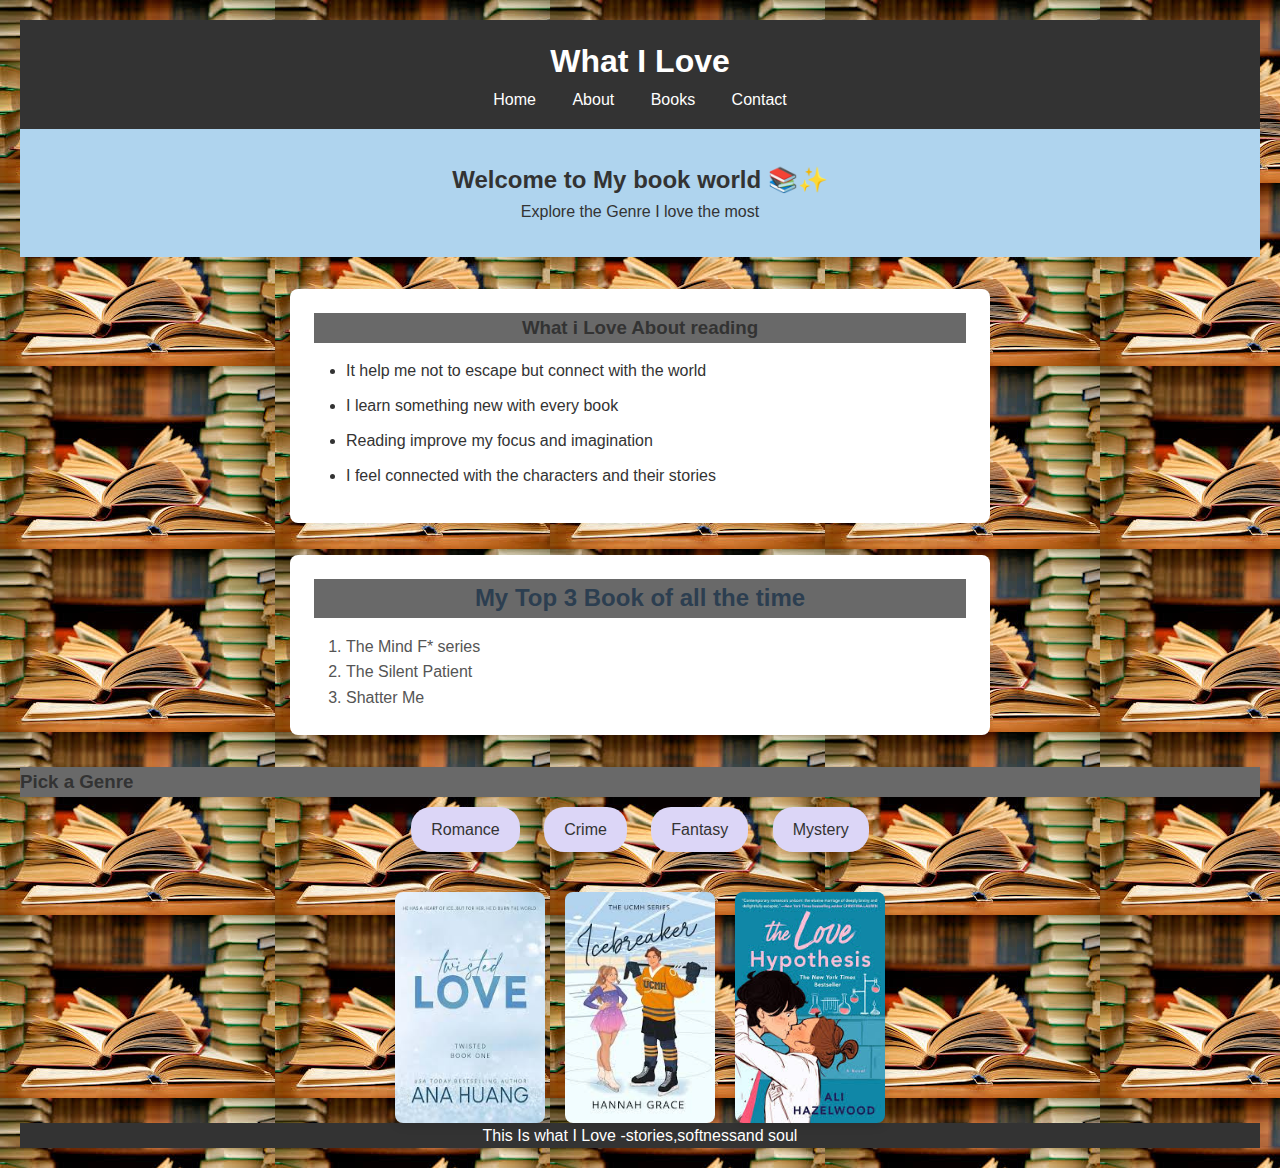
<file: index.html>
<!DOCTYPE html>
<html lang="en">
<head>
    <meta charset="UTF-8">
    <meta name="viewport" content="width=device-width, initial-scale=1.0">
    <title>What i love</title>
    <link rel="stylesheet" href="style/index.css">
  <link rel="preconnect" href="https://fonts.googleapis.com">
<link rel="preconnect" href="https://fonts.gstatic.com" crossorigin>
<link href="https://fonts.googleapis.com/css2?family=Mozilla+Text:wght@200..700&family=Playfair+Display:ital,wght@0,400..900;1,400..900&family=Roboto:ital,wght@0,100..900;1,100..900&display=swap" rel="stylesheet">
<link rel="stylesheet" href="https://cd js.cloudflares.com/ajax/libs/font-awesome/6.4.0/css/all.min.css">
</head>
<body>
    <header>
        <h1>What I Love</h1>
        <nav>
            <a href="index.html">Home</a>
            <a href="about.html">About</a>
            <a href="book.html">Books</a>
            <a href="contact.html">Contact</a>
        </nav>
    </header>
    <main>
   <section class="hero">
<h2>Welcome to My book world 📚✨</h2>
<p>Explore the Genre I love the most</p>
   </section> 
   <section class="reason">
    <h3>What i Love About reading</h3>
    <ul>
      <li>It help me not to escape but connect with the world</li>
      <li>I learn something new with every book</li>
      <li>Reading improve my focus and imagination</li>
      <li>I feel connected with the characters and their stories</li>
    </ul>


   </section>
   <section class="top-books">
<h3>My Top 3 Book of all the time</h3>
<ol>
  <li>The Mind F* series</li>
  <li>The Silent Patient</li>
  <li>Shatter Me</li>
</ol>
   </section>
   <section class="Genre">
<h3>Pick a Genre</h3>
<div class="genre-selector">
  <!-- Genre Buttons -->
  <input type="radio" name="genre" id="romance" checked>
  <label for="romance">Romance</label>

  <input type="radio" name="genre" id="crime">
  <label for="crime">Crime</label>

  <input type="radio" name="genre" id="fantasy">
  <label for="fantasy">Fantasy</label>

  <input type="radio" name="genre" id="mystery">
  <label for="mystery">Mystery</label>

  <!-- Book Covers -->
  <div class="books romance-books">
    <img src="/image/twisted.png" alt="Twisted Love">
    <img src="/image/icebreaker.png" alt="Ice Breaker">
    <img src="/image/lovehyp.png" alt="Love Hypothesis">
  </div>

  <div class="books crime-books">
    <img src="/image/mindf.png" alt="Mind F* Series">
    <img src="/image/murde.png" alt="Murder on the Orient Express">
  </div>

  <div class="books fantasy-books">
    <img src="/image/shatter.png" alt="Shatter Me">
    <img src="/image/game.png" alt="Game Of Throne">
  </div>

  <div class="books mystery-books">
    <img src="/image/silent.png" alt="The Silent Patient">
    <img src="/image/the maid.png" alt="The Maid">
  </div>
</div>

   </section>
   </main>
   <footer>
    <P>This Is what I Love -stories,softnessand soul</P>
   </footer>
</body>
</html>
</file>
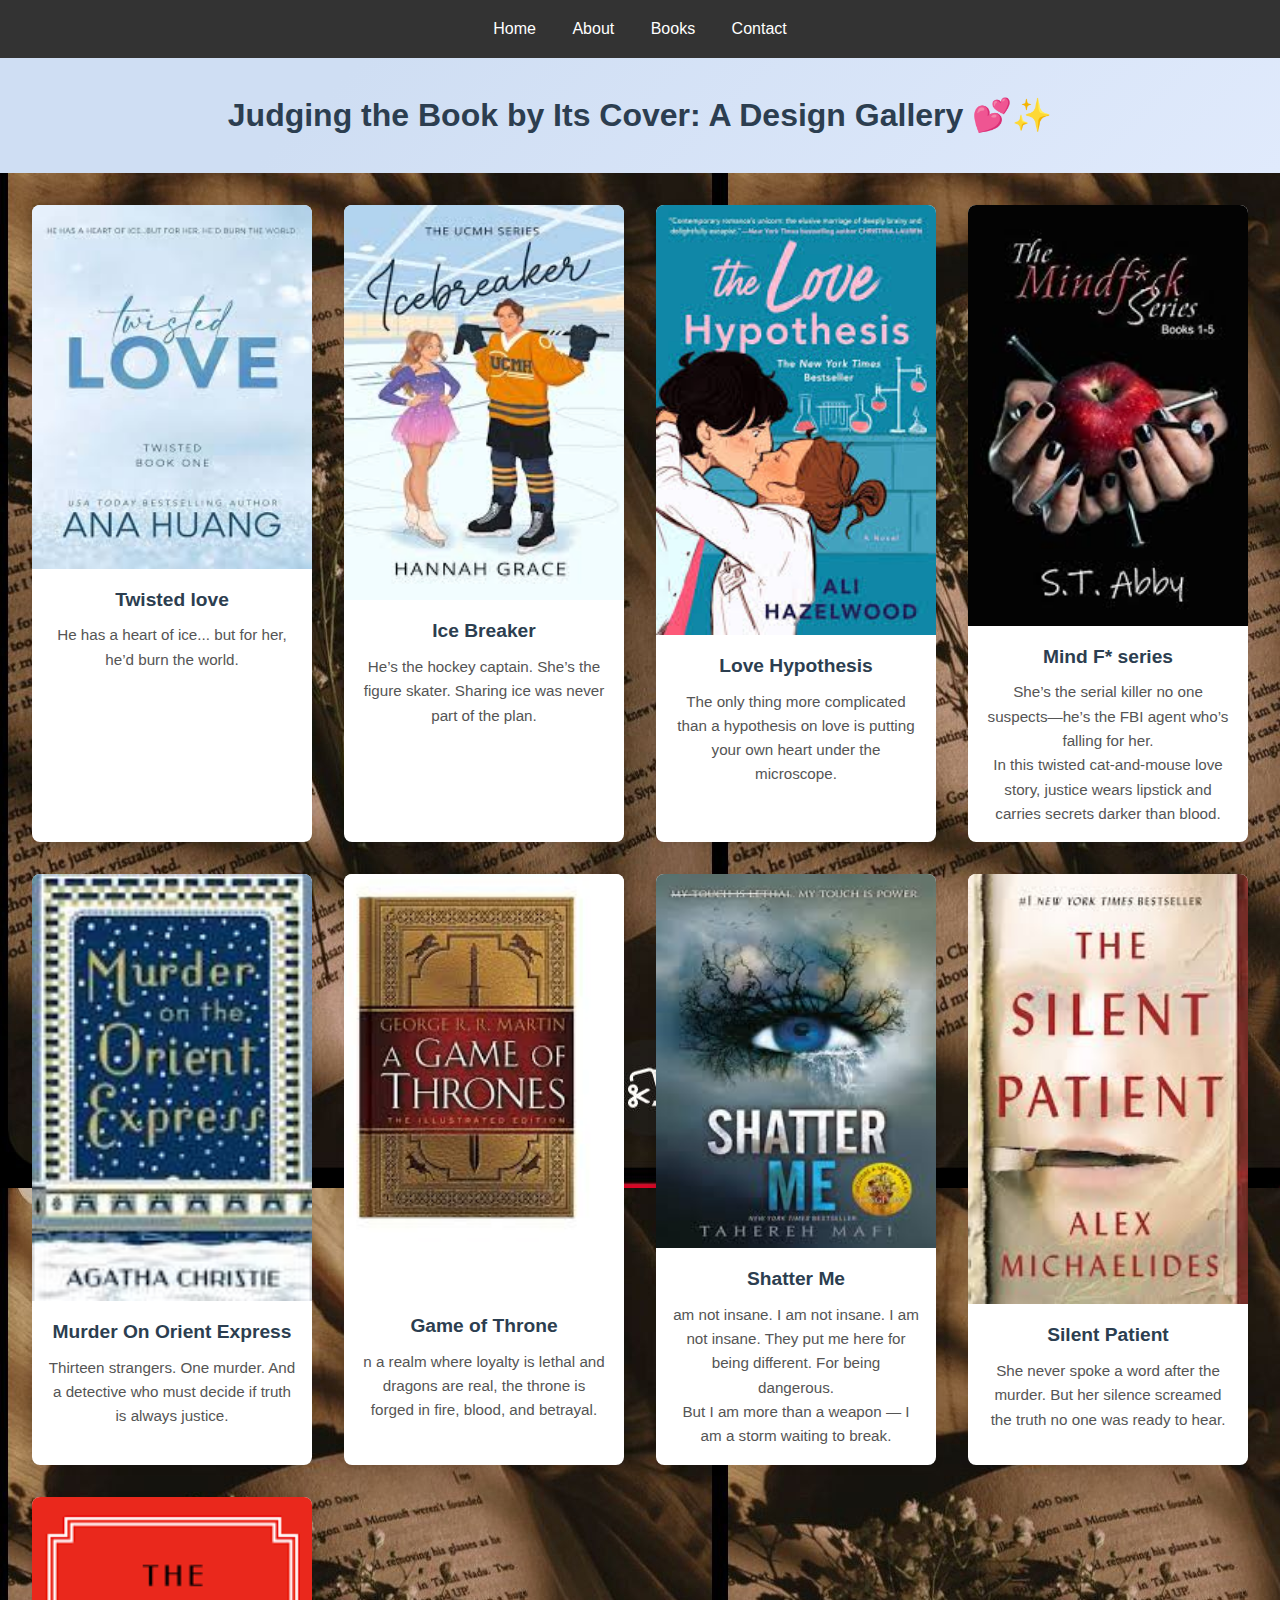
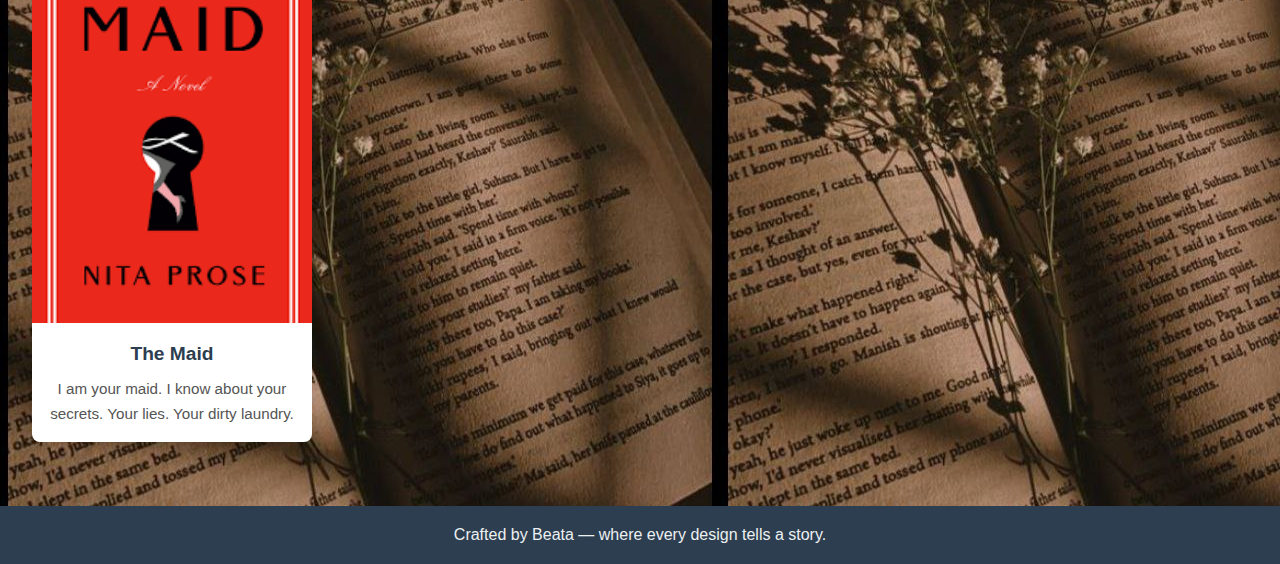
<file: book.html>
<!DOCTYPE html>
<html lang="en">
<head>
    <meta charset="UTF-8">
    <meta name="viewport" content="width=device-width, initial-scale=1.0">
    <title>Books</title>
    <link rel="stylesheet" href="style/book.css">
</head>
<body>
  <header>
    <nav>
        <a href="index.html">Home</a>
        <a href="about.html">About</a>
        <a href="book.html">Books</a>
        <a href="contact.html">Contact</a>
    </nav>
  </header> 
  <main>
    <section class="hero">
        <h2>Judging the Book by Its Cover: A Design Gallery 💕✨</h2>

    </section>
    <section class="book-section">
        <div class="book-card">
            <img src="image/twisted.png" alt="twisted love">
            <h3>Twisted love</h3>
            <p>He has a heart of ice... but for her, he’d burn the world.</p>

        </div>
        <div class="book-card">
            <img src="image/icebreaker.png" alt="icebreaker">
            <h3>Ice Breaker</h3>
            <p>He’s the hockey captain. She’s the figure skater. Sharing ice was never part of the plan.</p>
        </div>
        <div class="book-card">
            <img src="image/lovehyp.png" alt="love hypothesis">
            <h3>Love Hypothesis</h3>
            <p>The only thing more complicated than a hypothesis on love is putting your own heart under the microscope.</p>

        </div>
        <div class="book-card">
      <img src="image/mindf.png" alt="Mind F* series">
      <h3>Mind F* series</h3>
      <P>She’s the serial killer no one suspects—he’s the FBI agent who’s falling for her. <br> In this twisted cat-and-mouse love story, justice wears lipstick and carries secrets darker than blood.</P>
        </div>
    <div class="book-card">
<img src="image/murde.png" alt="murde">
<h3>Murder On Orient Express</h3>
<p>Thirteen strangers. One murder. And a detective who must decide if truth is always justice.</p>
    </div>
    <div class="book-card">
        <img src="image/game.png" alt="game of Throne">
        <h3>Game of Throne</h3>
        <p>n a realm where loyalty is lethal and dragons are real, the throne is forged in fire, blood, and betrayal.</p>

    </div>
    <div class="book-card">
<img src="image/shatter.png" alt="shatter me ">
<h3>Shatter Me</h3>
<p> am not insane. I am not insane. I am not insane. They put me here for being different. For being dangerous.  <br>But I am more than a weapon — I am a storm waiting to break.</p>
    </div>
    <div class="book-card">
<img src="image/silent.png" alt="silent">
<h3>Silent Patient</h3>
<p>She never spoke a word after the murder. But her silence screamed the truth no one was ready to hear.</p>
    </div>
    <div class="book-card">
<img src="image/the maid.png" alt="The Maid">
<h3>The Maid</h3>
<p>I am your maid. I know about your secrets. Your lies. Your dirty laundry.</p>
    </div>
    </section>
  </main> 
  <footer>
    <p>Crafted by Beata — where every design tells a story.</p>
  </footer>
</body>
</html>
</file>
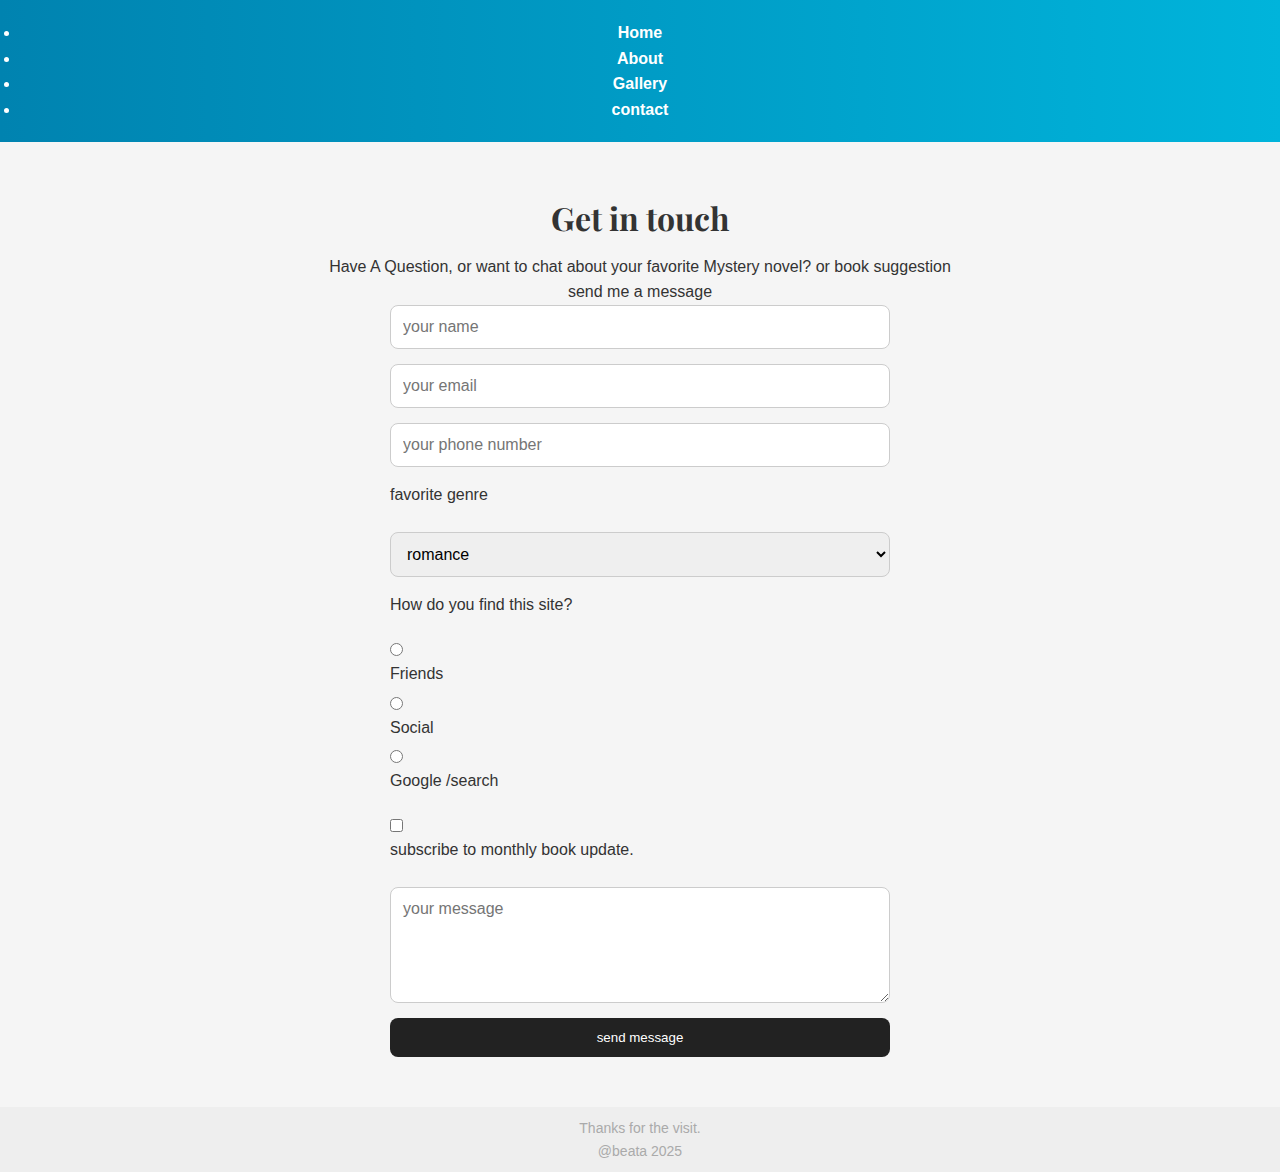
<file: contact.html>
<!DOCTYPE html>
<html lang="en">
<head>
    <meta charset="UTF-8">
    <meta name="viewport" content="width=device-width, initial-scale=1.0">
    <title>Contact</title>
    <link rel="stylesheet" href="style.css">
    <link href="https://fonts.googleapis.com/css2?family=Playfair+Display:ital,wght@0,400..900;1,400..900&family=Roboto:ital,wght@0,100..900;1,100..900&display=swap" rel="stylesheet">

</head>
<body>
  <header>
    <nav>
        <ul>
            <li><a href="index.html">Home</a></li>
            <li><a href="about.html">About</a></li>
            <li><a href="gallery.html">Gallery</a></li>
            <li><a href="contact.html">contact</a></li>
        </ul>
    </nav>
  </header>  
  <main class="contact-section">
    <h2>Get in touch</h2>
    <p>Have A Question, or want to chat about your favorite Mystery novel? or book suggestion <br>send me a message</p>
    <form class="contact-form">
        <input type="text" placeholder="your name" required>
        <input type="email" placeholder="your email" required>
        <input type="tel" placeholder="your phone number" (optional)>
        <label for="genre">favorite genre</label>
        <select name="genre" id="genre">
            <option value="romance">romance</option>
            <option value="Mystery">Mystery</option>
            <option value="trillers">thrillers</option>
            <option value="fancy">fancy</option>
            <option value="crime">crime</option>
            <option value="others">others</option>
        </select>
        <label>How do you find this site?</label>
        <div class="radio-group">
            <label><input type="radio" name="source" value="friends">Friends</label>
    <label><input type="radio" name="sourse" value="social">Social</label>
            <label><input type="radio" name="sourse" value="search">Google /search</label>
        </div>
        <label><input type="checkbox" name="subscribe">subscribe to monthly book update.</label>
        <textarea name="message " rows="5" placeholder="your message"></textarea>
        <button type="submit"> send message</button>
    </form>
  </main>
  <footer>
    <p>Thanks for the visit. <br> @beata 2025</p>
  </footer>
</body>
</html>
</file>
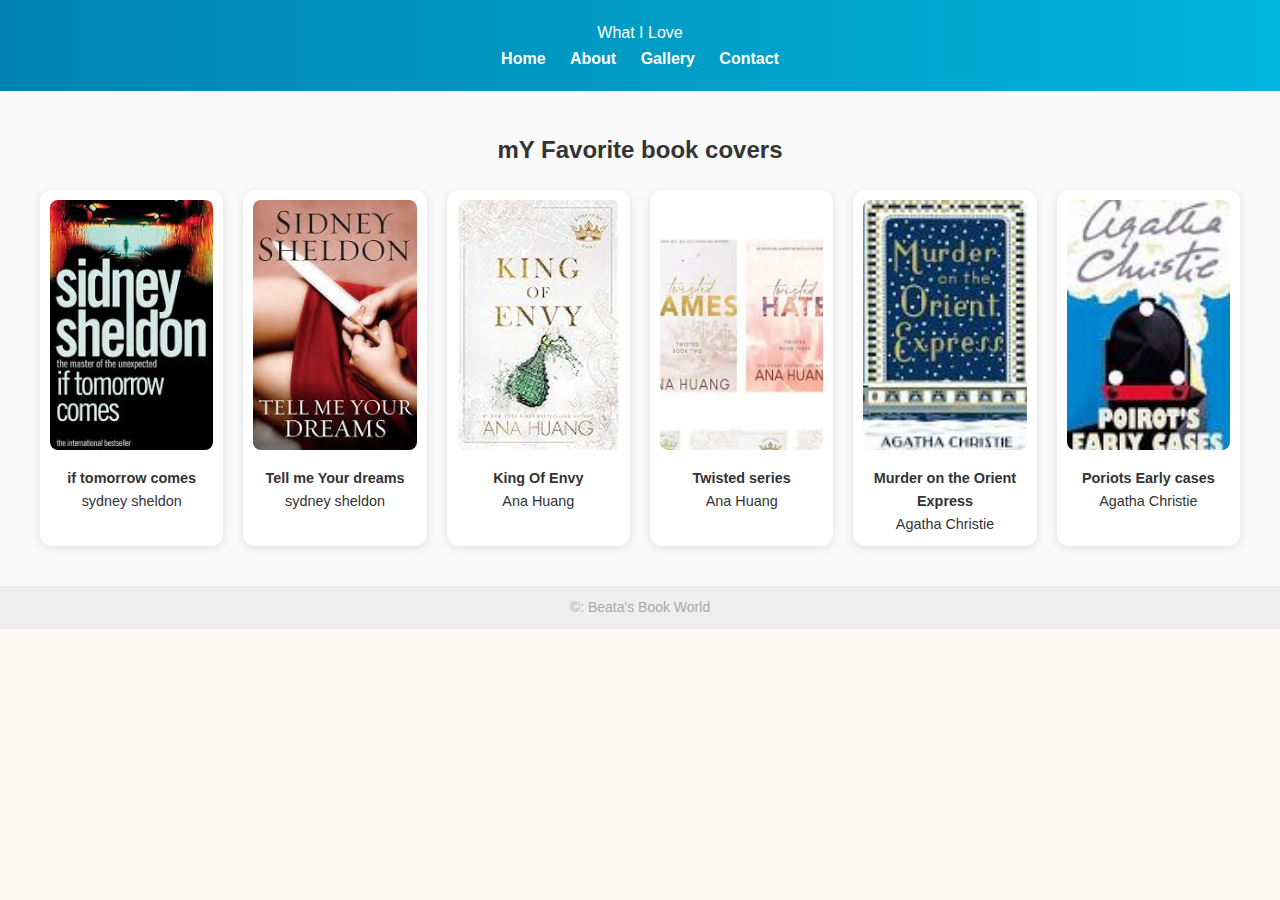
<file: gallery.html>
<!DOCTYPE html>
<html lang="en">
<head>
    <meta charset="UTF-8">
    <meta name="viewport" content="width=device-width, initial-scale=1.0">
    <title>Book Gallery</title>
    <link rel="stylesheet" href="style.css"/>
    <link href="https://fonts.googleapis.com/css2?family=Playfair+Display:ital,wght@0,400..900;1,400..900&family=Roboto:ital,wght@0,100..900;1,100..900&display=swap" rel="stylesheet">
</head>
<body>
  <header>What I Love
  <nav>
    <a href="index.html">Home</a>
    <a href="about.html">About</a>
    <a href="gallery.html">Gallery</a>
    <a href="contact.html">Contact</a>
  </nav>  
  </header>
  <main>
    <section class="gallery-section">
        <h2>mY Favorite book covers</h2>
        <div class="gallery-grid">
            <!--sydney sheldon books-->
            <div class="book-card">
            <img src="images/if tomorrow comes.jpg" alt="if tomorrow comes">
            <p><strong>if tomorrow comes</strong><br>sydney sheldon</p>
            </div>
            <div class="book-card">
                <img src="images/tell me your dreams.jpg" alt="tell me your dreams">
                <p><strong>Tell me Your dreams</strong><br>sydney sheldon</p>
            </div>
            <!--Ana Huang-->
            <div class="book-card">
                <img src="images/king of envy.jpg" alt="king of envy">
                <p><strong>King Of Envy</strong><br>Ana Huang</p>
            </div>
            <div class="book-card">
                <img src="images/twisted series.jpg" alt="twisted series">
                <p><strong>Twisted series</strong><br>Ana Huang</p>
            </div>
            <!--Agatha christie-->
            <div class="book-card">
                <img src="images/murder onthe or.jpg" alt="murder on the orient express">
                <p><strong>Murder on the Orient Express</strong><br>Agatha Christie</p>
            </div>
            <div class="book-card">
                <img src="images/poriots early cases.jpg" alt="poriots early cases">
                <p><strong>Poriots Early cases</strong><br>Agatha Christie</p>
            </div>
        </div>
    </section>
  </main>
  <footer>
<p>&copy: Beata's Book World</p>
  </footer>
</body>
</html>
</file>
<file: style/index.css>
*{
    box-sizing: border-box;
    margin: 0;
    padding: 0;
}
body{
     background-image:url("/image/books.png");

    font-family: 'Montserrat', sans-serif;
    line-height: 1.6;
    background-color: #fefefe;
    color: #333;
}
header{
  position: sticky;
  top: 0;
  z-index: 1000;
    background-color:#333;
    color: white;
    padding: 1rem;
    text-align: center;
}
nav a{
    color: white;
    margin: 0 1rem;
    text-decoration: none;
}
h3{
    background-color: dimgray;
    box-sizing: content-box;


}

.hero{
    background-color:rgb(175, 212, 238);
    padding: 2rem;
    text-align: center;

}
.reason{
  max-width: 700px;
  margin: 2rem auto;
  background-color: #fff;
  padding: 1.5rem;
  border-radius: 8px;
  box-shadow: 0 0 10px rgba(0, 0,0, 0.1);
}
.reason h3{
  text-align: center;
  margin-bottom: 1rem;
}
.reason ul{
  list-style-type: disc;
  padding-left: 2rem;
}
.reason li{
  margin-bottom: 0.7rem;
  line-height: 1.5;
}
.top-books{
    max-width: 700px;
  margin: 2rem auto;
  background-color: #fff;
  padding: 1.5rem;
  border-radius: 8px;
  box-shadow: 0 0 10px rgba(0, 0,0, 0.1);
}
.top-books h3{
  font-size: 1.5rem;
  color: #2c3e50;
margin-bottom: 1rem;
text-align: center;
}
.top-books ol{
  list-style-type: decimal;
  padding-left: 2rem;
  color: #555;
}
body {
  font-family: 'Segoe UI', sans-serif;
  background-color: #f5f5f5;
  margin: 0;
  padding: 20px;
}

.genre-selector {
  text-align: center;
  max-width: 700px;
  margin: 0 auto;
}

.genre-selector input[type="radio"] {
  display: none;
}

.genre-selector label {
  display: inline-block;
  margin: 10px;
  padding: 10px 20px;
  background-color: #DCD6F7; 
  border-radius: 20px;
  cursor: pointer;
  transition: background-color 0.3s;
}

.genre-selector label:hover {
  background-color: #B2BEB5; 
}

.books {
  display: none;
  margin-top: 30px;
  justify-content: center;
  flex-wrap: wrap;
  gap: 20px;
}

.books img {
  width: 150px;
  border-radius: 8px;
  box-shadow: 0 4px 8px rgba(0,0,0,0.1);
}

/* Show selected genre's books */
#romance:checked ~ .romance-books,
#crime:checked ~ .crime-books,
#fantasy:checked ~ .fantasy-books,
#mystery:checked ~ .mystery-books {
  display: flex;
}

/* Responsive layout for phones */
@media (max-width: 600px) {
  .genre-selector label {
    display: block;
    margin: 10px auto;
    width: 80%;
    font-size: 1em;
  }

  .books {
    flex-direction: column;
    align-items: center;
  }

  .books img {
    width: 80%;
    max-width: 250px;
  }
}
footer {
  text-align: center;
    background-color: #333;
    color: #fff;
}
</file>
<file: style/book.css>
/* Reset some default styles */
* {
  margin: 0;
  padding: 0;
  box-sizing: border-box;
}

body {
    background-image: url(/image/athestic.png);
  font-family: 'Segoe UI', sans-serif;
  background-color: #f9f9f9;
  color: #333;
  line-height: 1.6;
}

/* Header styling */
header {
 background-color:#333;
    color: white;
    padding: 1rem;
    text-align: center;
}

nav a {
   color: white;
    margin: 0 1rem;
    text-decoration: none;
}

nav a:hover {
  text-decoration: underline;
}

/* Hero Section */
.hero {
  text-align: center;
  padding: 2rem;
  background-color: #e0eafc;
  background-image: linear-gradient(315deg, #e0eafc 0%, #cfdef3 74%);
}

.hero h2 {
  font-size: 2rem;
  color: #2c3e50;
}

/* Book Section Grid */
.book-section {
  display: grid;
  grid-template-columns: repeat(auto-fit, minmax(220px, 1fr));
  gap: 2rem;
  padding: 2rem;
}

/* Individual Book Card */
.book-card {
  background-color: #fff;
  border-radius: 8px;
  box-shadow: 0 2px 8px rgba(0,0,0,0.1);
  overflow: hidden;
  text-align: center;
  transition: transform 0.3s ease;
}

.book-card:hover {
  transform: translateY(-5px);
}

.book-card img {
  width: 100%;
  height: auto;
  display: block;
}

.book-card h3 {
  margin: 1rem 0 0.5rem;
  font-size: 1.2rem;
  color: #2c3e50;
}

.book-card p {
  padding: 0 1rem 1rem;
  font-size: 0.95rem;
  color: #555;
}
/*Table*/
table{
  width: 100%;
border-collapse: collapse;
margin-top: 20px;

}
th, td{
  border: 1px solid #ccc;
  padding: 10px;
  text-align: left;
}
th{
  background-color: #f4f4f4;
  font-weight: bold;
}
/* Footer */
footer {
  background-color: #2c3e50;
  color: #ecf0f1;
  text-align: center;
  padding: 1rem;
  margin-top: 2rem;
}
</file>
<file: style.css>
/*general reset*/
*{
    margin: 0;
    padding: 0;
    box-sizing: border-box;
}
body{
    font-family: 'poppins', sans-serif;
    line-height: 1.6;
    background-color: #121212;
    color: #fff;
}
/*header + nav*/
.main-header{
    background: -moz-linear-gradient(to right, #8e2de2,#4a00e0);
    padding: 20px;
    text-align: center;
    color: #fff;
}
.navbar a{
    color: white;
    margin: 0 15px;
    text-decoration: none;
    font-weight: bold;
}
.navbar a :hover{
    text-decoration: underline;
}
/* hero section*/
.hero{
    background-image:url('images/book\ shelve.jpg') ;
    background-size: cover;
    background-position: center;
    height: 60vh;
    display: flex;
    align-items: center;
    justify-content: center;
    text-align: center;
    padding: 20px;
}
.hero-text{
    background: rgba(0, 0,0, 0.5);
    padding: 30px;
    border-radius: 10px;

}
.hero h2{
    font-family: 'playful display', serif;
    font-size: 2.5rem;
    margin-bottom: 10px;

}
footer{
    background: #1c1c1c;
    padding: 15px;
    text-align: center;
    font-size: 0.9rem;
    color: #aaa;
}
/* about page style*/
body{
    font-family: 'Quicksand', sans-serif;
    margin: 0;
    padding: 0;
    background-color: #fdfaf6;
    color: #333;
}
header{
    background:linear-gradient(to right, #0083b0,#00b4db);
    color: white;
    padding: 20px;
    text-align: center;

}
nav a {
    color:white;
    text-decoration: none;
    margin: 0 10px;
    font-weight: bold;
}
.about-intro{
    padding: 40px 20px;
    text-align: center;

}
.favorite-authors{
    padding: 20px;
    text-align: center;

}
.author-cards{
    display: flex;
    flex-wrap: wrap;
    justify-content: center;
    gap: 20px;
}
.cards {
    background-color: #ffffff;
    border:2px solid #eee;
    padding: 20px;
    width: 250px;
    border-radius: 12px;
    box-shadow: 0 2px 6px rgba(0, 0, 0, 0.1);
    transition: transform 0.3s ease;
}
.cards:hover{
    transform: scale(1.05);
}
.cards img{
    width: 100%;
    border-radius: 8px;
}
footer{
    background-color: #eee;
    text-align: center;
    padding: 10px;
    font-size: 14px;
}
.gallery-section{
    padding: 40px;
    background-color: #f9f9f9;
    text-align: center;
}
.gallery-grid{
    display: grid;
    grid-template-columns: repeat(auto-fit, minmax(180px, 1fr));
    gap: 20px;
    margin-top: 20px;

}
.book-card{
    background: #fff;
    border-radius: 12px;
    padding: 10px;
    box-shadow: 0 2px 8px rgba(0, 0, 0, 0.1);
    transition: transform 0.3 ease;
}
.book-card img{
    width: 100%;
    border-radius: 8px;
    height: 250px;
    object-fit: cover;
}
.book-card:hover{
    transform: scale(1.05);
}
.book-card p{
    margin-top: 10px;
    font-size: 0.9rem;
}
.contact-section{
    padding: 50px;
    text-align: center;
    background-color: #f5f5f5;

}
.contact-section h2{
    font-family: 'playfair Display', serif;
    margin-bottom: 10px;
    font-size: 2rem;
}
.contact-form{
    max-width: 500px;
    margin: 0 auto;
    display: flex;
    flex-direction: column;
    gap: 15px;

}
.contact-form input,
.contact-form textarea,
.contact-form select{
    padding: 12px;
    border-radius: 8px;
    border: 1px solid #ccc;
    font-family: inherit;
    font-size: 1rem;
}
.contact-form textarea{
    resize: vertical;
}
.contact-form button{
    padding: 12px;
    background-color: #222;
    color: #fff;
    border: none;
    border-radius: 8px;
    cursor: pointer;
    transition: backgroung 0.3s ease;
}
.contact-form button:hover{
    background-color: #444;
}
.contact-form label{
    display: flex;
    flex-direction: column;
    align-items: flex-start;
    gap: 5px;
    margin-bottom: 10px;

}
.contact-form input[type="checkbox"]{
    margin-right: 8px;
}
</file>
